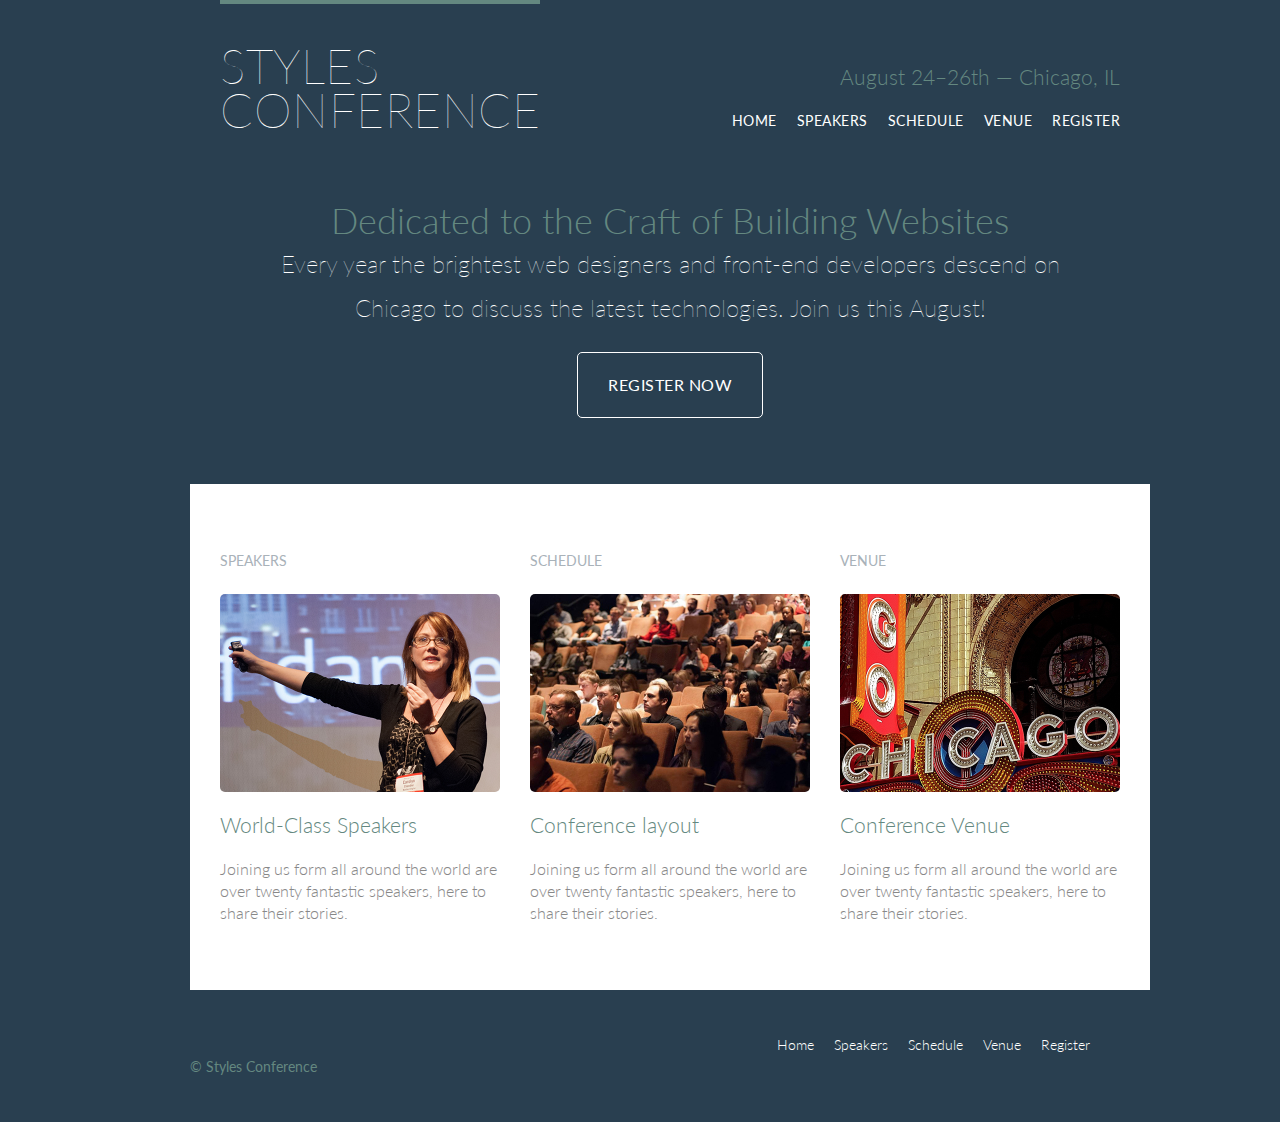
<file: index.html>
<!DOCTYPE html>
<html lang="en">
  <head>
    <meta charset="utf-8">
    <title>Styles Conference</title>
    <link rel="stylesheet" href="assets/stylesheets/main.css">
    <link rel="stylesheet" href="http://fonts.googleapis.com/css?family=Lato:100,300,400">
  </head>
  <body>
    <section  class="container">
      <header class="primary-header container group">
          <h1 class="logo">
            <a href="index.html">Styles <br> Conference</a>
          </h1>
        <h3 class="tagline">August 24&ndash;26th &mdash; Chicago, IL</h3>
        <nav class="nav primary-nav">
          <ul>
            <li><a href="index.html">Home</a></li><!--
            --><li><a href="speakers.html">Speakers</a></li><!--
            --><li><a href="schedule.html">Schedule</a></li><!--
            --><li><a href="venue.html">Venue</a></li><!--
            --><li><a href="register.html">Register</a></li>
            </li>
          </ul>
        </nav>
      </header>
      <section class="hero container">
        <h2>Dedicated to the Craft of Building Websites</h2>
        <p>Every year the brightest web designers and front-end developers descend on Chicago to discuss the latest technologies. Join us this August!</p>
        <a href="register.html" class="btn btn-alt">Register Now</a>
      </section>
      <section class="row">
        <div class="grid">
          <!-- Speakers -->
          <section class="teaser col-1-3">
            <h5>Speakers</h5>
            <a href="speakers.html">
              <img src="assets/images/home/speakers.jpg" alt="Professional Speaker">
              <h3>World-Class Speakers</h3>
            </a>
            <p>Joining us form all around the world are over twenty fantastic speakers, here to share their stories.</p>
          </section><!--
            Schedule
          --><section class="teaser col-1-3">
            <h5>Schedule</h5>
            <a href="schedule.html">
              <img src="assets/images/home/schedule.jpg" alt="Schedule">
              <h3>Conference layout</h3>
            </a>
            <p>Joining us form all around the world are over twenty fantastic speakers, here to share their stories.</p>
          </section><!--
            Venue
          --><section class="teaser col-1-3">
            <h5>Venue</h5>
            <a href="venue.html">
              <img src="assets/images/home/venue.jpg" alt="Venue">
              <h3>Conference Venue</h3>
            </a>
            <p>Joining us form all around the world are over twenty fantastic speakers, here to share their stories.</p>
          </section>
        </div>
      </section>
    </section>
  </body>
  <footer class="primary-footer container group">
    <nav class="nav">
      <ul>
        <li><a href="index.html">Home</a></li><!--
        --><li><a href="speakers.html">Speakers</a></li><!--
        --><li><a href="schedule.html">Schedule</a></li><!--
        --><li><a href="venue.html">Venue</a></li><!--
        --><li><a href="register.html">Register</a></li>
        </li>
      </ul>
    </nav>
    <small>&copy; Styles Conference</small>
  </footer>
</html>
</file>
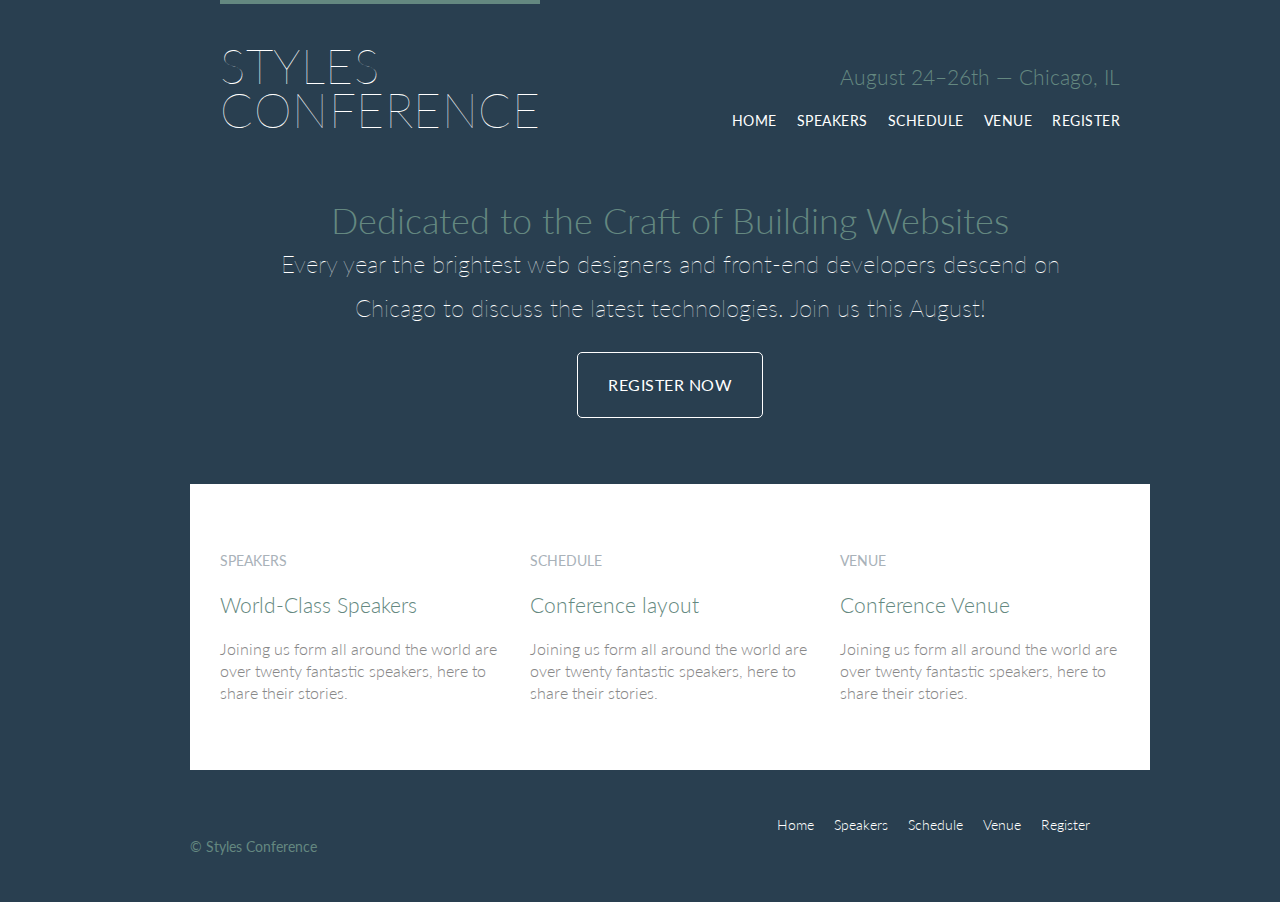
<file: assets/index.html>
<!DOCTYPE html>
<html lang="en">
  <head>
    <meta charset="utf-8">
    <title>Styles Conference</title>
    <link rel="stylesheet" href="stylesheets/main.css">
    <link rel="stylesheet" href="http://fonts.googleapis.com/css?family=Lato:100,300,400">
  </head>
  <body>
    <section  class="container">
      <header class="primary-header container group">
          <h1 class="logo">
            <a href="index.html">Styles <br> Conference</a>
          </h1>
        <h3 class="tagline">August 24&ndash;26th &mdash; Chicago, IL</h3>
        <nav class="nav primary-nav">
          <ul>
            <li><a href="index.html">Home</a></li><!--
            --><li><a href="speakers.html">Speakers</a></li><!--
            --><li><a href="schedule.html">Schedule</a></li><!--
            --><li><a href="venue.html">Venue</a></li><!--
            --><li><a href="register.html">Register</a></li>
            </li>
          </ul>
        </nav>
      </header>
      <section class="hero container">
        <h2>Dedicated to the Craft of Building Websites</h2>
        <p>Every year the brightest web designers and front-end developers descend on Chicago to discuss the latest technologies. Join us this August!</p>
        <a href="register.html" class="btn btn-alt">Register Now</a>
      </section>
      <section class="row">
        <div class="grid">
          <!-- Speakers -->
          <section class="teaser col-1-3">
            <a href="speakers.html">
              <h5>Speakers</h5>
              <h3>World-Class Speakers</h3>
            </a>
            <p>Joining us form all around the world are over twenty fantastic speakers, here to share their stories.</p>
          </section><!--
            Schedule
          --><section class="teaser col-1-3">
            <a href="schedule.html">
              <h5>Schedule</h5>
              <h3>Conference layout</h3>
            </a>
            <p>Joining us form all around the world are over twenty fantastic speakers, here to share their stories.</p>
          </section><!--
            Venue
          --><section class="teaser col-1-3">
            <a href="venue.html">
              <h5>Venue</h5>
              <h3>Conference Venue</h3>
            </a>
            <p>Joining us form all around the world are over twenty fantastic speakers, here to share their stories.</p>
          </section>
        </div>
      </section>
    </section>
  </body>
  <footer class="primary-footer container group">
    <nav class="nav">
      <ul>
        <li><a href="index.html">Home</a></li><!--
        --><li><a href="speakers.html">Speakers</a></li><!--
        --><li><a href="schedule.html">Schedule</a></li><!--
        --><li><a href="venue.html">Venue</a></li><!--
        --><li><a href="register.html">Register</a></li>
        </li>
      </ul>
    </nav>
    <small>&copy; Styles Conference</small>
  </footer>
</html>
</file>
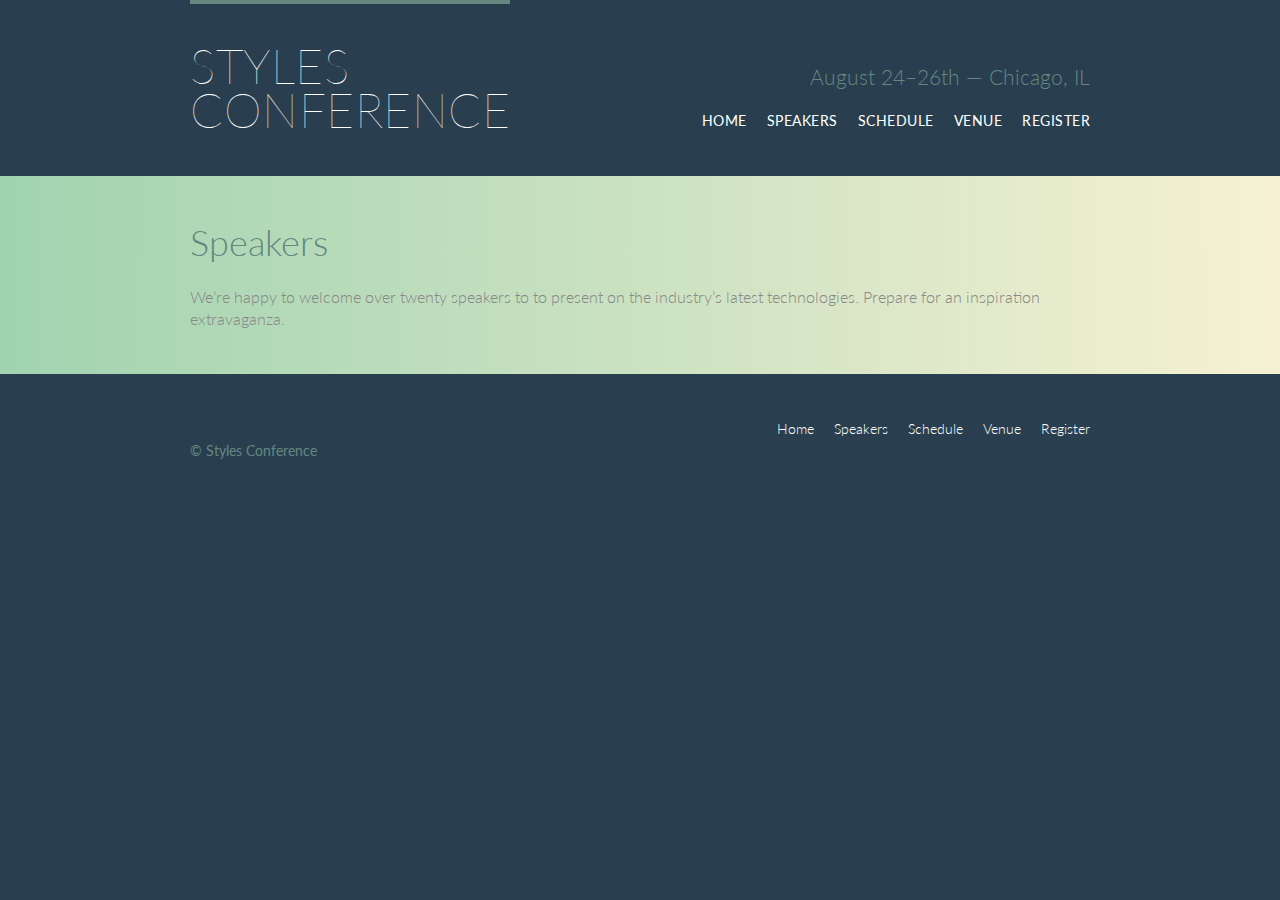
<file: register.html>
<!DOCTYPE html>
<html lang="en">
  <head>
    <meta charset="utf-8">
    <title>Styles Conference</title>
    <link rel="stylesheet" href="assets/stylesheets/main.css">
    <link rel="stylesheet" href="http://fonts.googleapis.com/css?family=Lato:100,300,400">
  </head>
  <body>
    <header class="primary-header container group">
        <h1 class="logo">
          <a href="index.html">Styles <br> Conference</a>
        </h1>
      <h3 class="tagline">August 24&ndash;26th &mdash; Chicago, IL</h3>
      <nav class="nav primary-nav">
        <ul>
          <li><a href="index.html">Home</a></li><!--
          --><li><a href="speakers.html">Speakers</a></li><!--
          --><li><a href="schedule.html">Schedule</a></li><!--
          --><li><a href="venue.html">Venue</a></li><!--
          --><li><a href="register.html">Register</a></li>
          </li>
        </ul>
      </nav>
    </header>
    <section class="row-alt">
      <div class="container">
        <h1>Speakers</h1>
        <p>We&#8217;re happy to welcome over twenty speakers to to present on the industry&#8217;s latest technologies. Prepare for an inspiration extravaganza.</p>
      </div>
    </section>
  </body>
  <footer class="primary-footer container group">
    <nav class="nav">
      <ul>
        <li><a href="index.html">Home</a></li><!--
        --><li><a href="speakers.html">Speakers</a></li><!--
        --><li><a href="schedule.html">Schedule</a></li><!--
        --><li><a href="venue.html">Venue</a></li><!--
        --><li><a href="register.html">Register</a></li>
        </li>
      </ul>
    </nav>
    <small>&copy; Styles Conference</small>
  </footer>
</html>
</file>
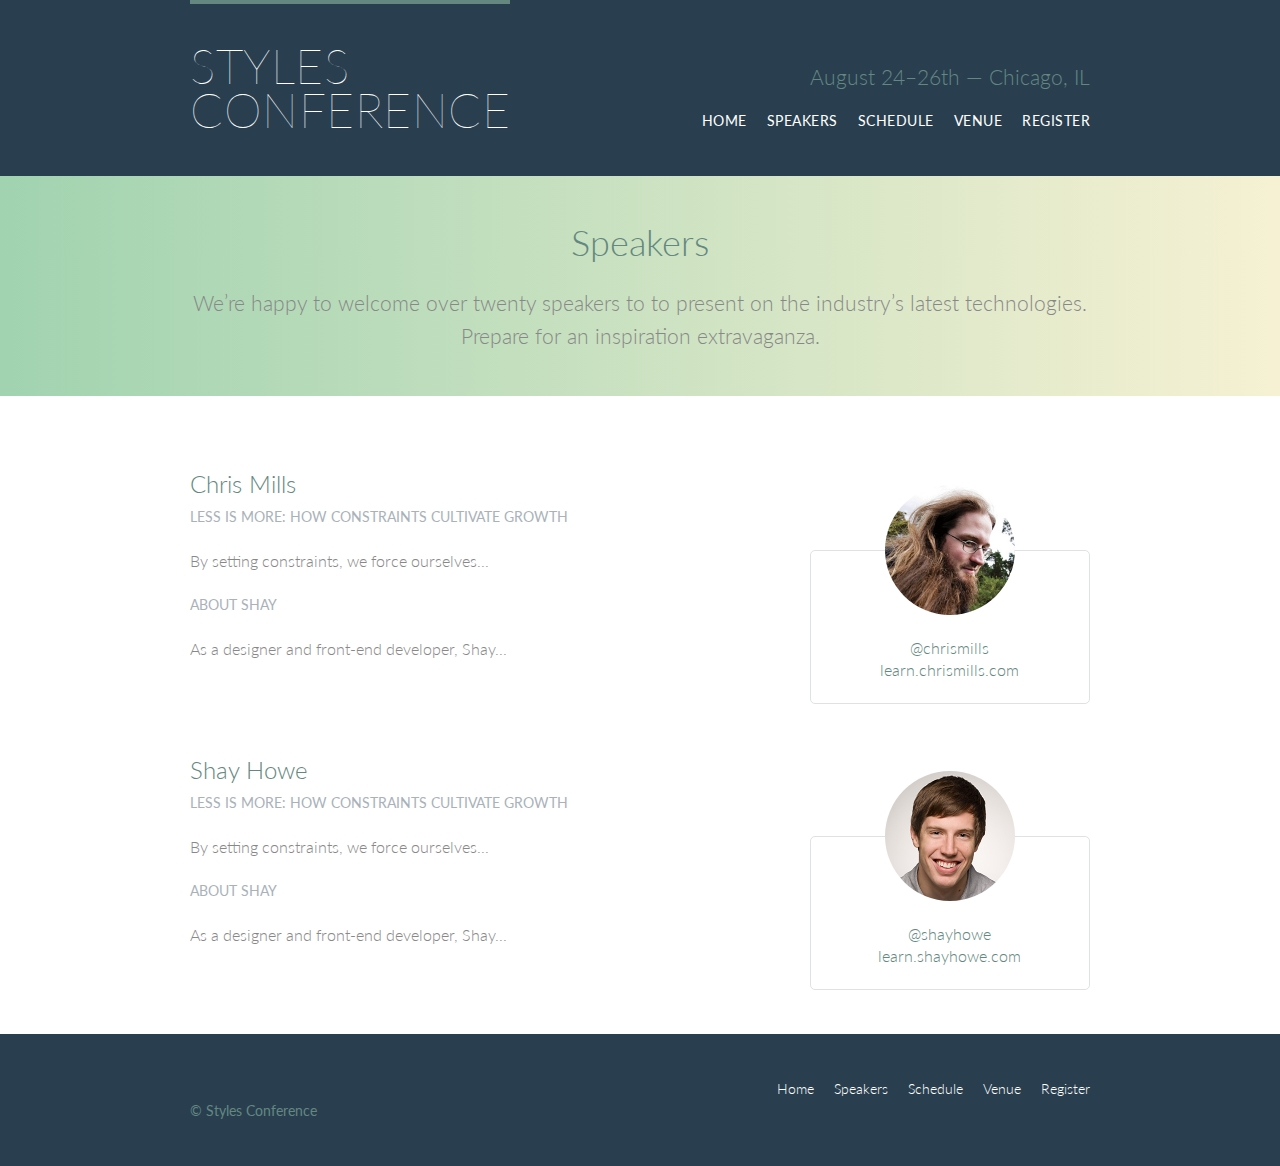
<file: speakers.html>
<!DOCTYPE html>
<html lang="en">
  <head>
    <meta charset="utf-8">
    <title>Styles Conference</title>
    <link rel="stylesheet" href="assets/stylesheets/main.css">
    <link rel="stylesheet" href="http://fonts.googleapis.com/css?family=Lato:100,300,400">
  </head>
  <body>
    <header class="primary-header container group">
        <h1 class="logo">
          <a href="index.html">Styles <br> Conference</a>
        </h1>
      <h3 class="tagline">August 24&ndash;26th &mdash; Chicago, IL</h3>
      <nav class="nav primary-nav">
        <ul>
          <li><a href="index.html">Home</a></li><!--
          --><li><a href="speakers.html">Speakers</a></li><!--
          --><li><a href="schedule.html">Schedule</a></li><!--
          --><li><a href="venue.html">Venue</a></li><!--
          --><li><a href="register.html">Register</a></li>
          </li>
        </ul>
      </nav>
    </header>
    <section class="row-alt">
      <div class="lead container">
        <h1>Speakers</h1>
        <p>We&#8217;re happy to welcome over twenty speakers to to present on the industry&#8217;s latest technologies. Prepare for an inspiration extravaganza.</p>
      </div>
    </section>
    <section class="row">
      <div class="grid">
        <section class="speaker" id="chris-mills">
          <div class="col-2-3">
            <h2>Chris Mills</h2>
            <h5>Less Is More: How Constraints Cultivate Growth</h5>
            <p>By setting constraints, we force ourselves...</p>
            <h5>About Shay</h5>
            <p>As a designer and front-end developer, Shay...</p>
          </div><!--
          --><aside class="col-1-3">
            <div class="speaker-info">
              <img src="assets/images/speakers/chris-mills.jpg" alt="Shay Howe">
              <ul>
                <li><a href="https://twitter.com/chrismills">@chrismills</a></li>
                <li><a href="http://learn.chrismills.com/">learn.chrismills.com</a></li>
              </ul>
            </div>
          </aside>
        </section>
        <section id="shay-howe">
          <div class="col-2-3">
            <h2>Shay Howe</h2>
            <h5>Less Is More: How Constraints Cultivate Growth</h5>
            <p>By setting constraints, we force ourselves...</p>
            <h5>About Shay</h5>
            <p>As a designer and front-end developer, Shay...</p>
          </div><!--
          --><aside class="col-1-3">
            <div class="speaker-info">
              <img src="assets/images/speakers/shay-howe.jpg" alt="Shay Howe">
              <ul>
                <li><a href="https://twitter.com/shayhowe">@shayhowe</a></li>
                <li><a href="http://learn.shayhowe.com/">learn.shayhowe.com</a></li>
              </ul>
            </div>
          </aside>
        </section>
      </div>
    </section>
  </body>
  <footer class="primary-footer container group">
    <nav class="nav">
      <ul>
        <li><a href="index.html">Home</a></li><!--
        --><li><a href="speakers.html">Speakers</a></li><!--
        --><li><a href="schedule.html">Schedule</a></li><!--
        --><li><a href="venue.html">Venue</a></li><!--
        --><li><a href="register.html">Register</a></li>
        </li>
      </ul>
    </nav>
    <small>&copy; Styles Conference</small>
  </footer>
</html>
</file>
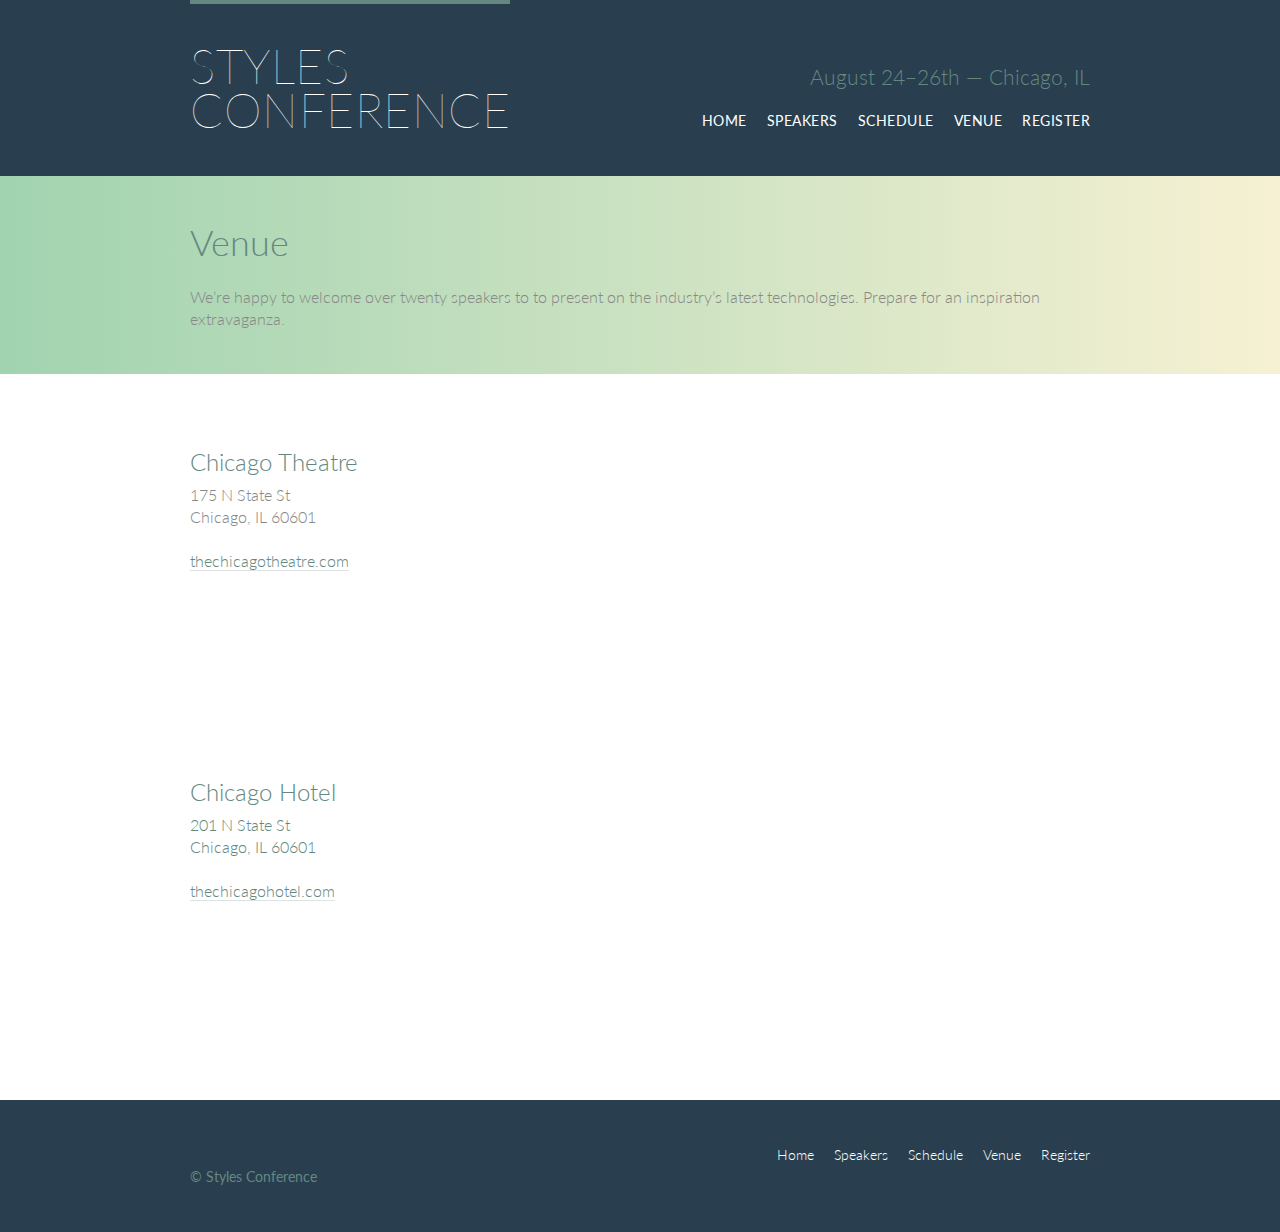
<file: venue.html>
<!DOCTYPE html>
<html lang="en">
  <head>
    <meta charset="utf-8">
    <title>Styles Conference</title>
    <link rel="stylesheet" href="assets/stylesheets/main.css">
    <link rel="stylesheet" href="http://fonts.googleapis.com/css?family=Lato:100,300,400">
  </head>
  <body>
    <header class="primary-header container group">
        <h1 class="logo">
          <a href="index.html">Styles <br> Conference</a>
        </h1>
      <h3 class="tagline">August 24&ndash;26th &mdash; Chicago, IL</h3>
      <nav class="nav primary-nav">
        <ul>
          <li><a href="index.html">Home</a></li><!--
          --><li><a href="speakers.html">Speakers</a></li><!--
          --><li><a href="schedule.html">Schedule</a></li><!--
          --><li><a href="venue.html">Venue</a></li><!--
          --><li><a href="register.html">Register</a></li>
          </li>
        </ul>
      </nav>
    </header>
    <section class="row-alt">
      <div class="container">
        <h1>Venue</h1>
        <p>We&#8217;re happy to welcome over twenty speakers to to present on the industry&#8217;s latest technologies. Prepare for an inspiration extravaganza.</p>
      </div>
    </section>
    <section class="row">
      <div class="grid">
        <section class="venue-theatre">
          <div class="col-1-3">
            <h2>Chicago Theatre</h2>
            <p>175 N State St <br> Chicago, IL 60601</p>
            <p><a href="http://www.thechicagotheatre.com/">thechicagotheatre.com</p>
          </div><!--
          --><iframe class="venue-map col-2-3" src="https://www.google.com/maps/embed?pb=!1m18!1m12!1m3!1d2970.347118107052!2d-87.62969368455866!3d41.88539137922166!2m3!1f0!2f0!3f0!3m2!1i1024!2i768!4f13.1!3m3!1m2!1s0x880e2caff598f035%3A0xed6d5c288e9b5ad2!2s175+N+State+St%2C+Chicago%2C+IL+60601!5e0!3m2!1sen!2sus!4v1474935144737" width="600" height="450" frameborder="0" style="border:0" allowfullscreen></iframe>
        </section>
        <section class="venue-hotel">
          <div class="col-1-3">
            <h2>Chicago Hotel</h2>
            <p>201 N State St <br> Chicago, IL 60601</p>
            <p><a href="http://www.thechicagohotel.com/">thechicagohotel.com</p>
          </div><!--
          --><iframe class="venue-map col-2-3" src="https://www.google.com/maps/embed?pb=!1m18!1m12!1m3!1d2970.347118107052!2d-87.62969368455866!3d41.88539137922166!2m3!1f0!2f0!3f0!3m2!1i1024!2i768!4f13.1!3m3!1m2!1s0x0%3A0x1a39f5d627141d13!2stheWit-+A+DoubleTree+by+Hilton!5e0!3m2!1sen!2sus!4v1474935337233" width="600" height="450" frameborder="0" style="border:0" allowfullscreen></iframe>
        </section>
      </div>
    </section>
  </body>
  <footer class="primary-footer container group">
    <nav class="nav">
      <ul>
        <li><a href="index.html">Home</a></li><!--
        --><li><a href="speakers.html">Speakers</a></li><!--
        --><li><a href="schedule.html">Schedule</a></li><!--
        --><li><a href="venue.html">Venue</a></li><!--
        --><li><a href="register.html">Register</a></li>
        </li>
      </ul>
    </nav>
    <small>&copy; Styles Conference</small>
  </footer>
</html>
</file>
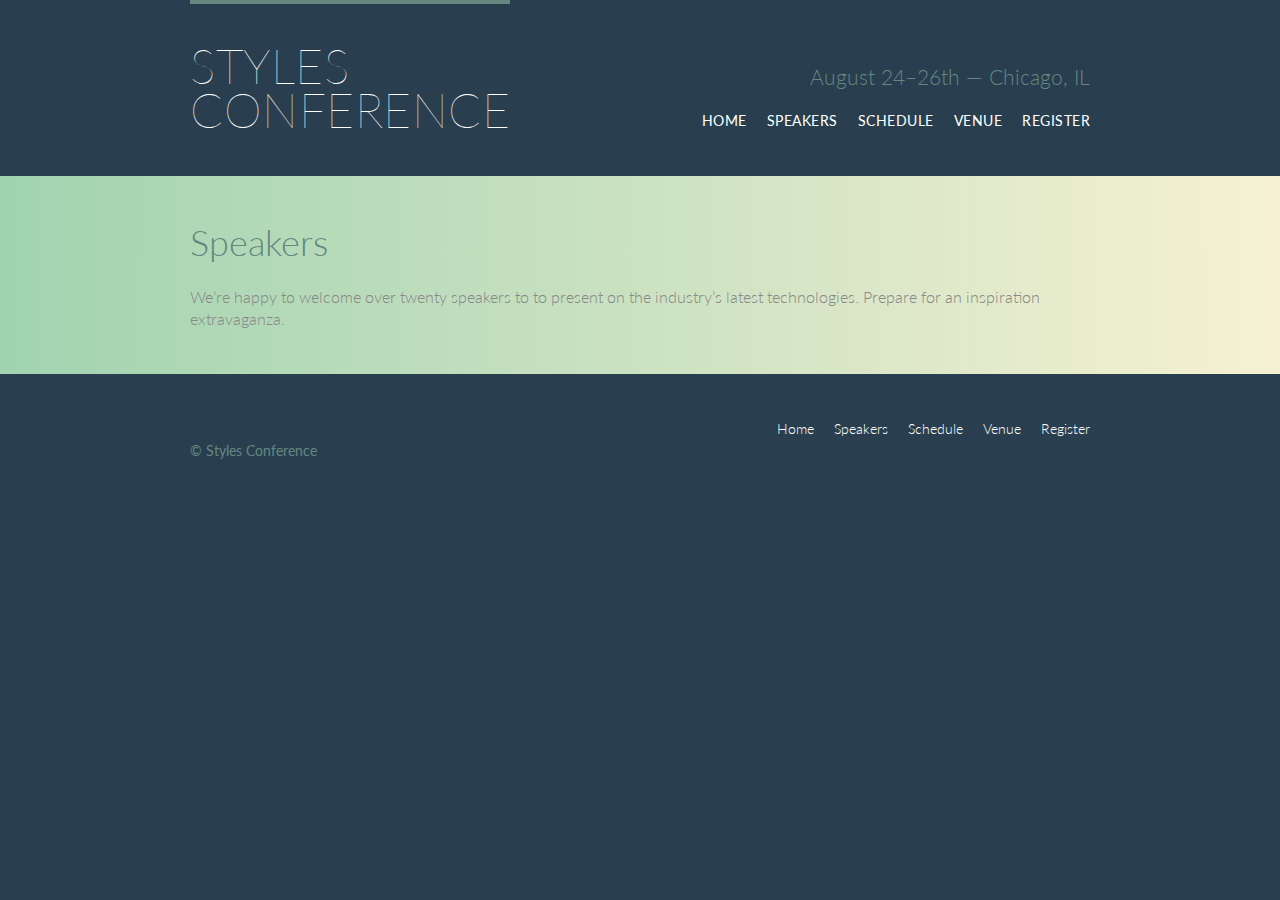
<file: assets/register.html>
<!DOCTYPE html>
<html lang="en">
  <head>
    <meta charset="utf-8">
    <title>Styles Conference</title>
    <link rel="stylesheet" href="stylesheets/main.css">
    <link rel="stylesheet" href="http://fonts.googleapis.com/css?family=Lato:100,300,400">
  </head>
  <body>
    <header class="primary-header container group">
        <h1 class="logo">
          <a href="index.html">Styles <br> Conference</a>
        </h1>
      <h3 class="tagline">August 24&ndash;26th &mdash; Chicago, IL</h3>
      <nav class="nav primary-nav">
        <ul>
          <li><a href="index.html">Home</a></li><!--
          --><li><a href="speakers.html">Speakers</a></li><!--
          --><li><a href="schedule.html">Schedule</a></li><!--
          --><li><a href="venue.html">Venue</a></li><!--
          --><li><a href="register.html">Register</a></li>
          </li>
        </ul>
      </nav>
    </header>
    <section class="row-alt">
      <div class="container">
        <h1>Speakers</h1>
        <p>We&#8217;re happy to welcome over twenty speakers to to present on the industry&#8217;s latest technologies. Prepare for an inspiration extravaganza.</p>
      </div>
    </section>
  </body>
  <footer class="primary-footer container group">
    <nav class="nav">
      <ul>
        <li><a href="index.html">Home</a></li><!--
        --><li><a href="speakers.html">Speakers</a></li><!--
        --><li><a href="schedule.html">Schedule</a></li><!--
        --><li><a href="venue.html">Venue</a></li><!--
        --><li><a href="register.html">Register</a></li>
        </li>
      </ul>
    </nav>
    <small>&copy; Styles Conference</small>
  </footer>
</html>
</file>
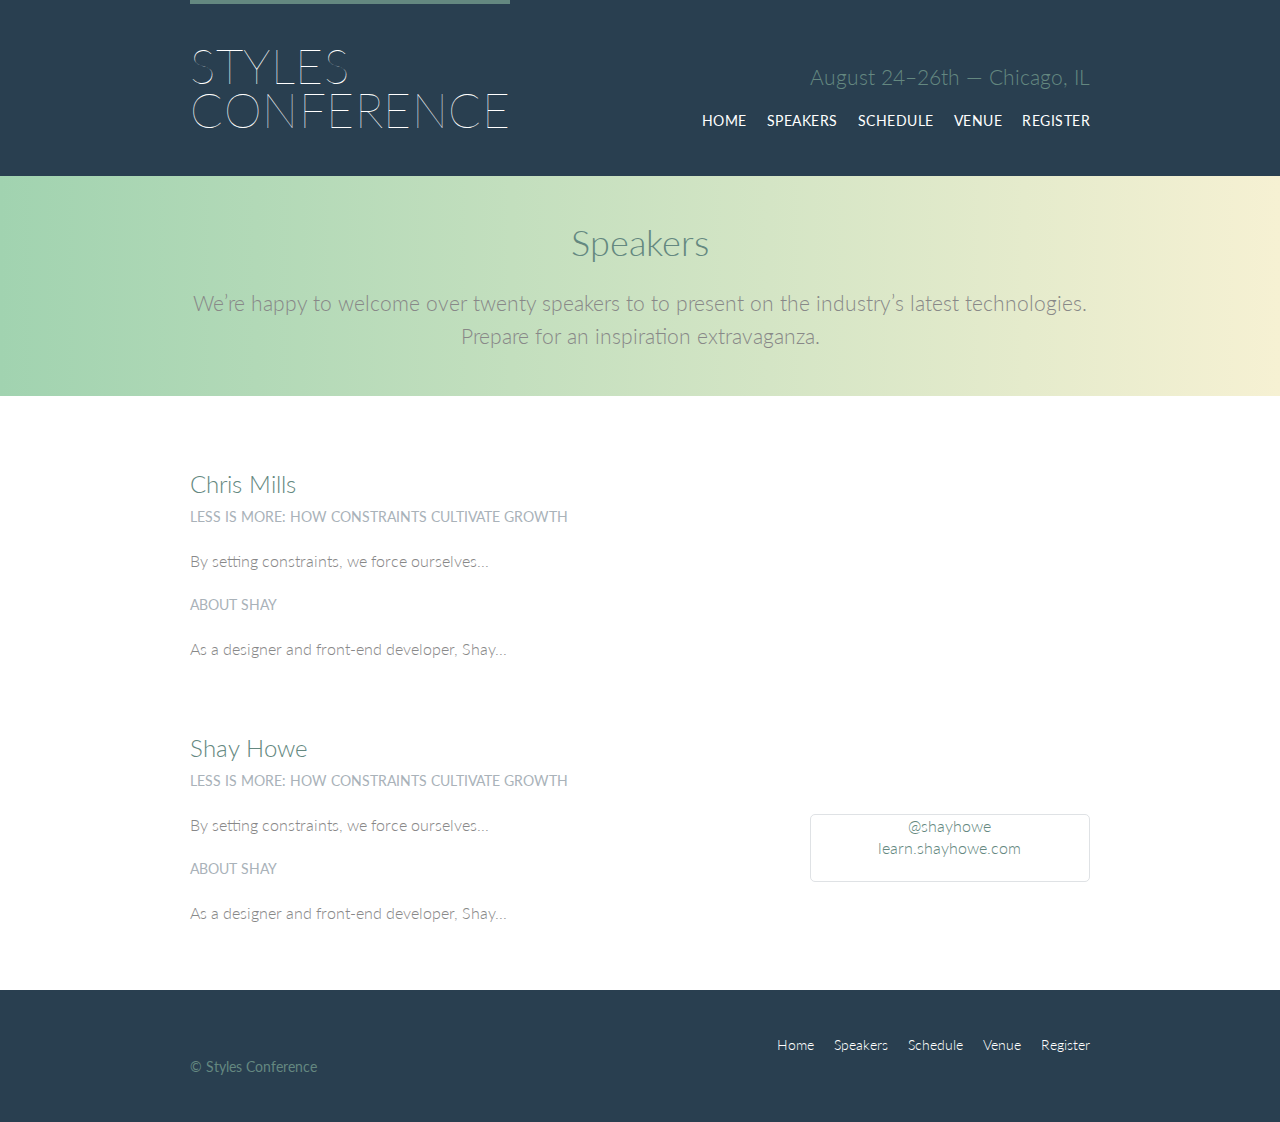
<file: assets/speakers.html>
<!DOCTYPE html>
<html lang="en">
  <head>
    <meta charset="utf-8">
    <title>Styles Conference</title>
    <link rel="stylesheet" href="stylesheets/main.css">
    <link rel="stylesheet" href="http://fonts.googleapis.com/css?family=Lato:100,300,400">
  </head>
  <body>
    <header class="primary-header container group">
        <h1 class="logo">
          <a href="index.html">Styles <br> Conference</a>
        </h1>
      <h3 class="tagline">August 24&ndash;26th &mdash; Chicago, IL</h3>
      <nav class="nav primary-nav">
        <ul>
          <li><a href="index.html">Home</a></li><!--
          --><li><a href="speakers.html">Speakers</a></li><!--
          --><li><a href="schedule.html">Schedule</a></li><!--
          --><li><a href="venue.html">Venue</a></li><!--
          --><li><a href="register.html">Register</a></li>
          </li>
        </ul>
      </nav>
    </header>
    <section class="row-alt">
      <div class="lead container">
        <h1>Speakers</h1>
        <p>We&#8217;re happy to welcome over twenty speakers to to present on the industry&#8217;s latest technologies. Prepare for an inspiration extravaganza.</p>
      </div>
    </section>
    <section class="row">
      <div class="grid">
        <section class="speaker" id="chris-mills">
          <div class="col-2-3">
            <h2>Chris Mills</h2>
            <h5>Less Is More: How Constraints Cultivate Growth</h5>
            <p>By setting constraints, we force ourselves...</p>
            <h5>About Shay</h5>
            <p>As a designer and front-end developer, Shay...</p>
          </div><!--
          --><aside class="col-1-3">
          </aside>
        </section>
        <section id="shay-howe">
          <div class="col-2-3">
            <h2>Shay Howe</h2>
            <h5>Less Is More: How Constraints Cultivate Growth</h5>
            <p>By setting constraints, we force ourselves...</p>
            <h5>About Shay</h5>
            <p>As a designer and front-end developer, Shay...</p>
          </div><!--
          --><aside class="col-1-3">
            <div class="speaker-info">
              <ul>
                <li><a href="https://twitter.com/shayhowe">@shayhowe</a></li>
                <li><a href="http://learn.shayhowe.com/">learn.shayhowe.com</a></li>
              </ul>
            </div>
          </aside>
        </section>
      </div>
    </section>
  </body>
  <footer class="primary-footer container group">
    <nav class="nav">
      <ul>
        <li><a href="index.html">Home</a></li><!--
        --><li><a href="speakers.html">Speakers</a></li><!--
        --><li><a href="schedule.html">Schedule</a></li><!--
        --><li><a href="venue.html">Venue</a></li><!--
        --><li><a href="register.html">Register</a></li>
        </li>
      </ul>
    </nav>
    <small>&copy; Styles Conference</small>
  </footer>
</html>
</file>
<file: assets/stylesheets/main.css>
/* http://meyerweb.com/eric/tools/css/reset/
   v2.0 | 20110126
   License: none (public domain)
*/

html, body, div, span, applet, object, iframe,
h1, h2, h3, h4, h5, h6, p, blockquote, pre,
a, abbr, acronym, address, big, cite, code,
del, dfn, em, img, ins, kbd, q, s, samp,
small, strike, strong, sub, sup, tt, var,
b, u, i, center,
dl, dt, dd, ol, ul, li,
fieldset, form, label, legend,
table, caption, tbody, tfoot, thead, tr, th, td,
article, aside, canvas, details, embed,
figure, figcaption, footer, header, hgroup,
menu, nav, output, ruby, section, summary,
time, mark, audio, video {
	margin: 0;
	padding: 0;
	border: 0;
	font-size: 100%;
	font: inherit;
	vertical-align: baseline;
}
/* HTML5 display-role reset for older browsers */
article, aside, details, figcaption, figure,
footer, header, hgroup, menu, nav, section {
	display: block;
}
body {
	line-height: 1;
}
ol, ul {
	list-style: none;
}
blockquote, q {
	quotes: none;
}
blockquote:before, blockquote:after,
q:before, q:after {
	content: '';
	content: none;
}
table {
	border-collapse: collapse;
	border-spacing: 0;
}

.social {
	color: blue;
}

.tooltip {
	font-weight: bold;
}

/*
====================================================
Custom Styles
====================================================
*/
body {
	background: #293f50;
	color: #888;
	font: 300 16px/22px "Lato", "Open Sans", "Helvetica Neue", Helvetica, Arial, sans-serif;
}

h1, h2, h3, h4 {
	color: #648880;
}

h1 {
	font-size: 36px;
	line-height: 44px;
}
h2 {
	font-size: 24px;
	line-height: 44px;
}
h3 {
	font-size: 21px;
}
h4 {
	font-size: 18px;
}
h5 {
	color: #a9b2b9;
	font-size: 14px;
	font-weight: 400;
	text-transform: uppercase;
}
strong {
	font-weight: 400;
}
cite, em {
	font-style: italic;
}


/*
====================================================
Links
====================================================
*/

a {
	color: #648880;
	text-decoration: none;
}
a:hover {
	color: #a9b2b9;
}
p a {
	border-bottom: 1px solid #dfe2e5;
}
.primary-header a,
.primary-footer a {
	color: #fff;
}
.primary-header a:hover,
.primary-footer a:hover {
	color: #648880;
}

/*
====================================================
Grid
====================================================
*/

*,
*:before,
*:after {
  -webkit-box-sizing: border-box;
     -moz-box-sizing: border-box;
          box-sizing: border-box;
}

.container,
.grid {
  margin: 0 auto;
  width: 960px;
}

.container {
  padding-left: 30px;
  padding-right: 30px;
}

.grid,
.col-1-3,
.col-2-3 {
  padding-left: 15px;
  padding-right: 15px;
}

.col-1-3,
.col-2-3  {
  display: inline-block;
  vertical-align: top;
}

.col-1-3 {
  width: 33.33%;
}

.col-2-3 {
  width: 66.66%;
}

.teaser a:hover h3 {
	color: #a9b2b9;
}

.teaser img {
	border-radius: 5px;
	display: block;
	margin-bottom: 22px;
	max-width: 100%;
}


/*
====================================================
Typography
====================================================
*/

h1, h3, h4, h5, p {
	margin-bottom: 22px;
}


/*
  ========================================
  Buttons
  ========================================
*/

.btn {
	border-radius: 5px;
	color: #fff;
	cursor: pointer;
	display: inline-block;
	font-weight: 400;
	letter-spacing: .5px;
	margin: 0;
	text-transform: uppercase;
}

.btn-alt {
	border: 1px solid #fff;
	padding: 10px 30px;
}
.btn-alt:hover {
	background: #fff;
	color: #648880;
}


/*
  ========================================
  Home
  ========================================
*/

.hero {
	color: #fff;
	line-height: 44px;
	padding: 22px 80px 66px 80px;
	text-align: center;
}
.hero h2 {
	font-size: 36px;
}
.hero p {
	font-size: 24px;
	font-weight: 100;
}

/*
  ========================================
  Clearfix
  ========================================
*/
.group:before,
.group:after {
	content: "";
	display: table;
}
.group:after {
	clear: both;
}
.group {
	clear: both;
	*zoom: 1;
}

/*
	========================================
	Rows
	========================================
*/
.row {
	background: #fff;
	min-width: 960px;
	padding: 66px 0 44px 0;
}
.row,
.row-alt {
	min-width: 960px;
}
.row {
	background: #fff;
	padding: 66px 0 44px 0;
}
.row-alt {
	background: #cbe2c1;
	background: -webkit-linear-gradient(to right, #a1d3b0, #f6f1d3);
  background: -moz-linear-gradient(to right, #a1d3b0, #f6f1d3);
  background: linear-gradient(to right, #a1d3b0, #f6f1d3);
  padding: 44px 0 22px 0;
}

/*
  ========================================
  Primary header
  ========================================
*/
.logo {
	border-top: 4px solid #648880;
	float: left;
	font-size: 48px;
	font-weight: 100;
	letter-spacing: .5px;
	line-height: 44px;
	padding: 40px 0 22px 0;
	text-transform: uppercase;
}
.tagline {
	margin: 66px 0 22px 0;
	text-align: right;
}


/*
  ========================================
  NAV
  ========================================
*/
.primary-nav {
	font-size: 14px;
	font-weight: 400;
	letter-spacing: .5px;
	text-transform: uppercase;
}

.nav {
	text-align: right;
}
.nav li {
	display: inline-block;
	margin: 0 10px;
	vertical-align: top;
}
.nav li:last-child {
	margin-right: 0;
}


/*
  ========================================
  Leads
  ========================================
*/
.lead {
	text-align: center;
}
.lead p {
	font-size: 21px;
	line-height: 33px;
}



/*
  ========================================
  Speakers
  ========================================
*/
.speaker-info {
	border: 1px solid #dfe2e5;
	border-radius: 5px;
	margin-top: 88px;
	padding-bottom: 22px;
	text-align: center;
}

.speaker-info img {
	border-radius: 50%;
	height: 130px;
	margin: -66px 0 22px 0;
	vertical-align: top;
}

.speaker {
	margin-bottom: 44px;
}




/*
  ========================================
  Venue
  ========================================
*/
.venue-theatre {
	margin-bottom: 66px;
}

.venue-hotel {
	margin-bottom: 22px;
}

.venue-map {
	height: 264px;
}



/*
  ========================================
  Primary footer
  ========================================
*/
.primary-footer {
	color: #648880;
	font-size: 14px;
	padding-bottom: 44px;
	padding-top: 44px;
}
.primary-footer small {
	float: left;
	font-weight: 400;
}
</file>
